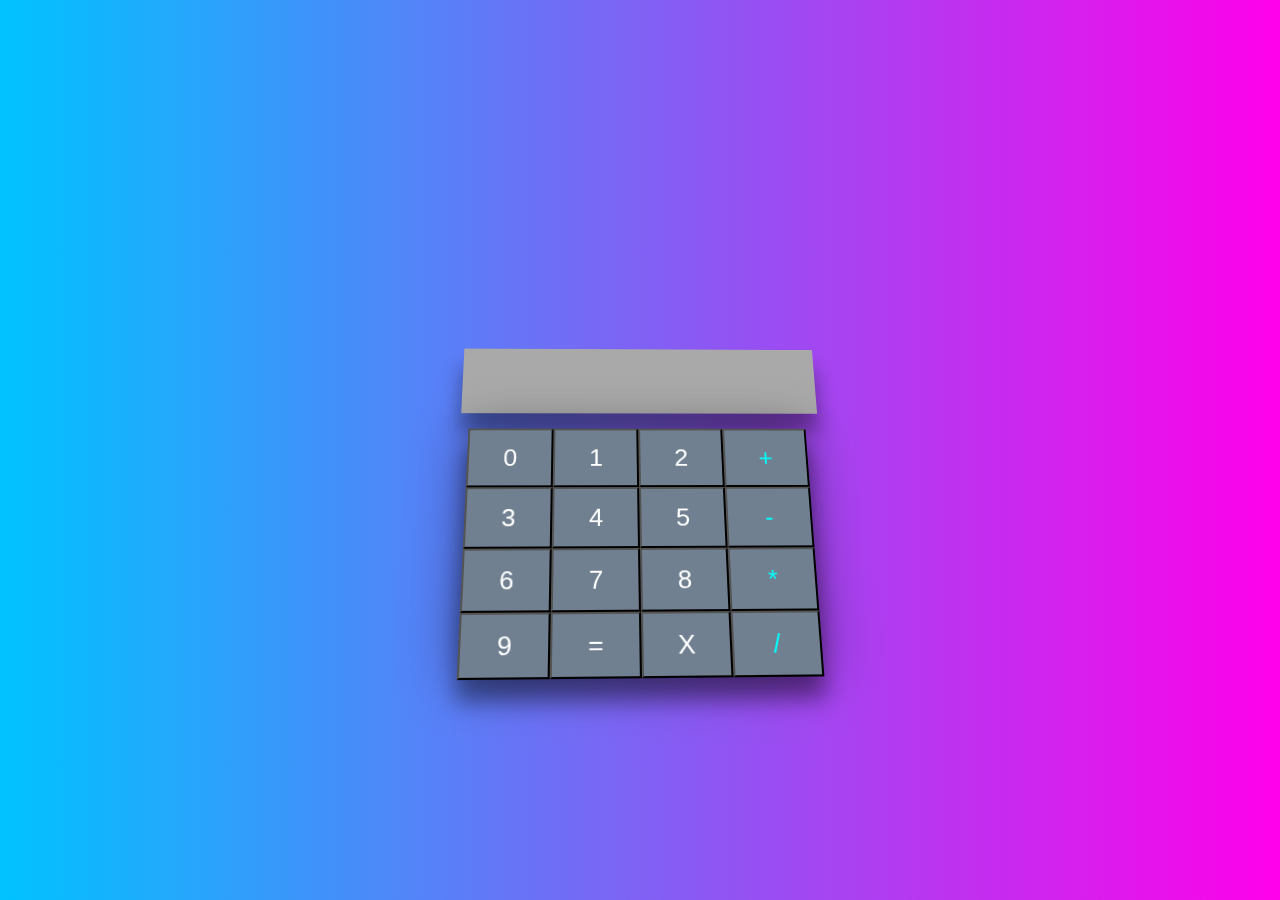
<file: index.html>
<html lang="en">
  <head>
    <meta charset="UTF-8" />
    <meta name="viewport" content="width=device-width, initial-scale=1.0" />
    <title>Calculator</title>
    <link rel="stylesheet" href="./css/Calculator.css" />
  </head>
  <body>
    <div class="container">
      <div id="res"></div>
      <div class="ono">
        <button id="b0">0</button>
        <button id="b1">1</button>
        <button id="b2">2</button>
        <button id="bplus">+</button>
        <button id="b3">3</button>
        <button id="b4">4</button>
        <button id="b5">5</button>
        <button id="bminus">-</button>
        <button id="b6">6</button>
        <button id="b7">7</button>
        <button id="b8">8</button>
        <button id="bmul">*</button>
        <button id="b9">9</button>
        <button id="bequal">=</button>
        <button id="bdel">X</button>
        <button id="bdiv">/</button>
      </div>
    </div>
    <script src="./js/Calculator.js"></script>
  </body>
</html>
</file>
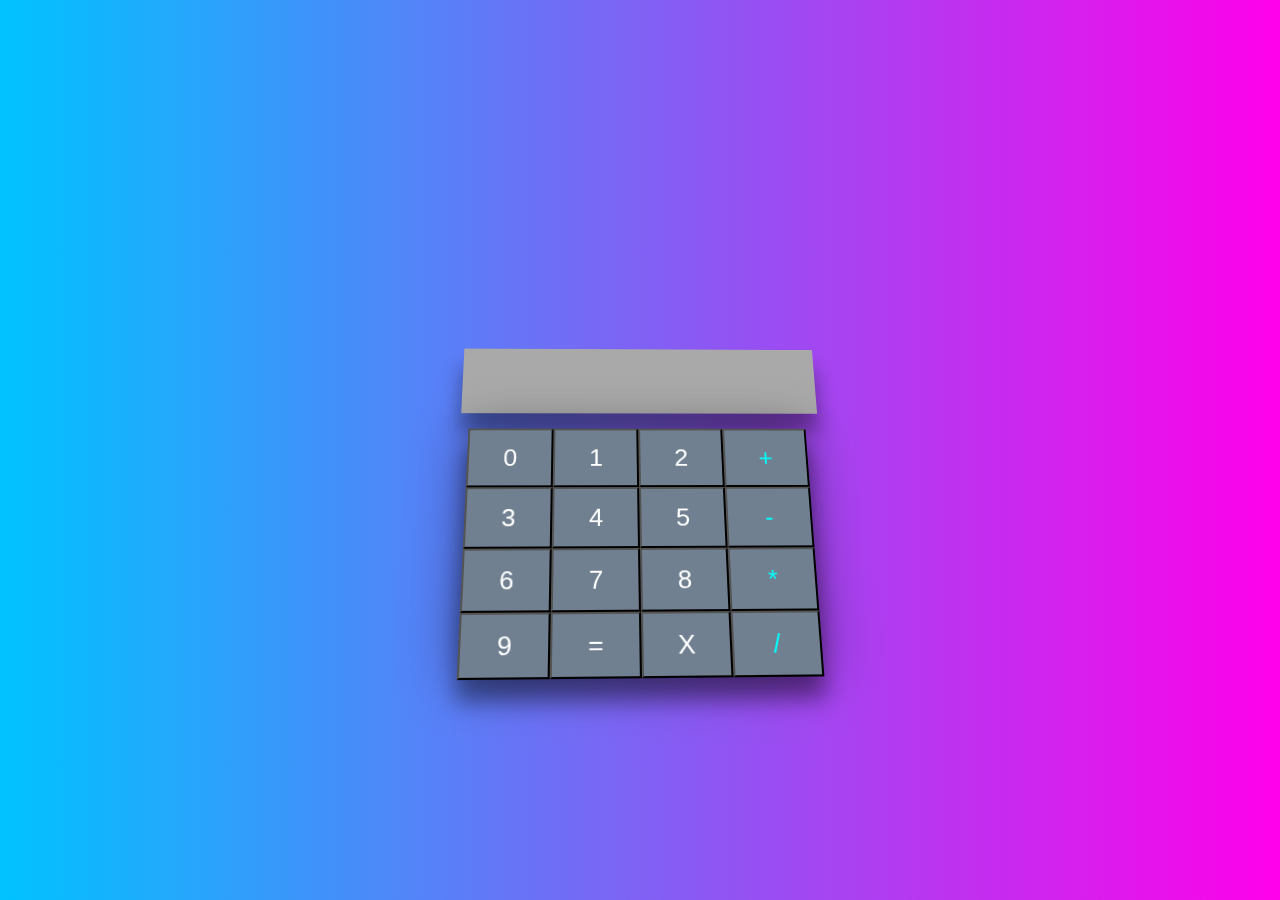
<file: Website/index.html>
<html lang="en">
  <head>
    <meta charset="UTF-8" />
    <meta name="viewport" content="width=device-width, initial-scale=1.0" />
    <title>Calculator</title>
    <link rel="stylesheet" href="/css/Calculator.css" />
  </head>
  <body>
    <div class="container">
      <div id="res"></div>
      <div class="ono">
        <button id="b0">0</button>
        <button id="b1">1</button>
        <button id="b2">2</button>
        <button id="bplus">+</button>
        <button id="b3">3</button>
        <button id="b4">4</button>
        <button id="b5">5</button>
        <button id="bminus">-</button>
        <button id="b6">6</button>
        <button id="b7">7</button>
        <button id="b8">8</button>
        <button id="bmul">*</button>
        <button id="b9">9</button>
        <button id="bequal">=</button>
        <button id="bdel">X</button>
        <button id="bdiv">/</button>
      </div>
    </div>
    <script src="/js/Calculator.js"></script>
  </body>
</html>
</file>
<file: css/Calculator.css>
* {
  padding: 0;
  margin: 0;
  box-sizing: border-box;
}

body {
  background: linear-gradient(to right, rgb(0, 195, 255), rgb(255, 0, 234));
  display: flex;
  align-items: center;
  justify-content: center;
}

#res {
  transform: rotateY(2.5deg) rotateX(20deg);
  transform-style: preserve-3d;
  width: 22rem;
  height: 4.4rem;
  font-size: 1.6rem;
  margin: auto;
  margin-top: 24vh;
  overflow-wrap: break-word;
  background-color: darkgrey;
  color: white;
  box-sizing: content-box;
  border: none;
  box-shadow: 0 20px 20px rgba(0, 0, 0, 0.4);
}

.ono {
  transform: rotateY(2.5deg) rotateX(20deg);
  display: flex;
  flex-wrap: wrap;
  margin: auto;
  margin-top: 0.2rem;
  width: 22rem;
  box-sizing: content-box;
  border: none;
  box-shadow: 0px 20px 20px rgba(0, 0, 0, 0.4), 0px 0px 50px rgba(0, 0, 0, 0.4);
}

.ono button {
  transform-style: preserve-3d;
  font-size: 1.6rem;
  width: 5.5rem;
  height: 4rem;
  background-color: slategray;
  color: white;
  cursor: pointer;
}

#bplus,
#bminus,
#bmul,
#bdiv {
  color: cyan;
}

.container {
  perspective: 1000px;
  width: 55rem;
  height: 40rem;
}
</file>
